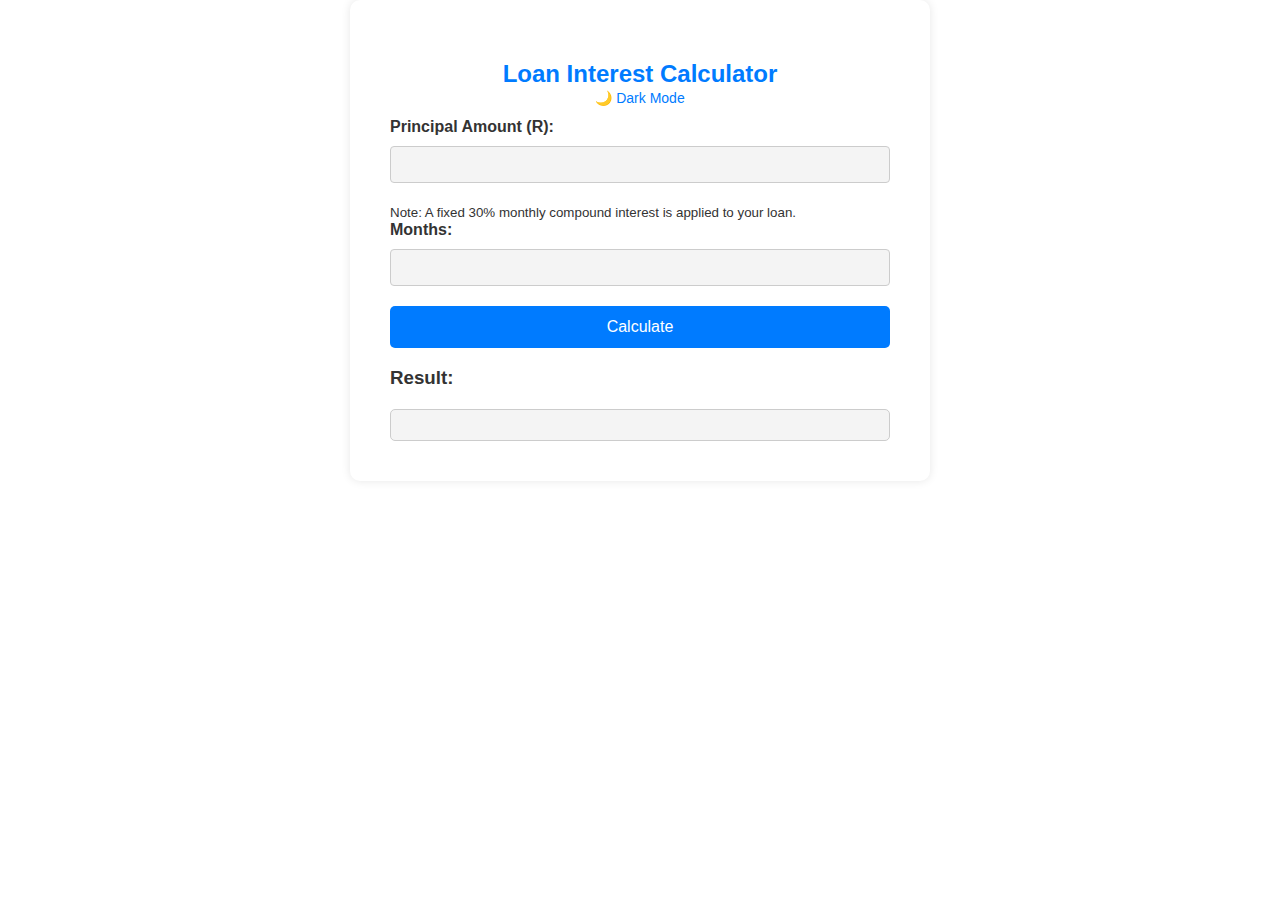
<file: target/classes/static/index.html>
<!DOCTYPE html>
<html lang="en">
<head>
    <meta charset="UTF-8">
    <title>Loan Interest Calculator</title>
    <link rel="stylesheet" href="style.css">
</head>
<body>
<h2>
    Loan Interest Calculator
    <button id="theme-toggle">🌙 Dark Mode</button>
</h2>

<label>Principal Amount (R):</label>
<input type="number" id="principal" required/>
<small>Note: A fixed 30% monthly compound interest is applied to your loan.</small>

<label>Months:</label>
<input type="number" id="months" required/>

<button onclick="calculate()">Calculate</button>

<div id="error-message" style="display: none; color: red; margin-bottom: 20px;"></div>

<h3>Result:</h3>
<div id="result"></div>

<script>
    async function calculate() {
    const errorDiv = document.getElementById('error-message');
    errorDiv.style.display = 'none';
    errorDiv.innerText = '';

    const principal = parseFloat(document.getElementById('principal').value);
    const months = parseInt(document.getElementById('months').value);

    // 🔒 Frontend validation
    if (isNaN(principal) || principal <= 0) {
        showError("Please enter a valid principal amount greater than 0.");
        return;
    }
    if (isNaN(months) || months <= 0) {
        showError("Please enter a valid number of months greater than 0.");
        return;
    }

    try {
        const response = await fetch(`http://localhost:8080/api/loan/calculate?principal=${principal}&months=${months}`);

        if (!response.ok) {
            const errorMsg = await response.text();
            showError("Error: " + errorMsg);
            return;
        }

        const data = await response.json();

        document.getElementById('result').innerHTML = `
          <p><strong>Initial Amount:</strong> R${data.principal}</p>
          <p><strong>Duration:</strong> ${data.months} months</p>
          <p><strong>Total After ${data.months} Months:</strong> R${data.totalAmount}</p>
          <p><strong>Profit Made:</strong> R${data.profit}</p>
        `;
    } catch (error) {
        showError("Unexpected error. Please try again.");
        console.error(error);
    }
}

function showError(message) {
    const errorDiv = document.getElementById('error-message');
    errorDiv.innerText = message;
    errorDiv.style.display = 'block';
}
</script>
</body>
</html>
</file>
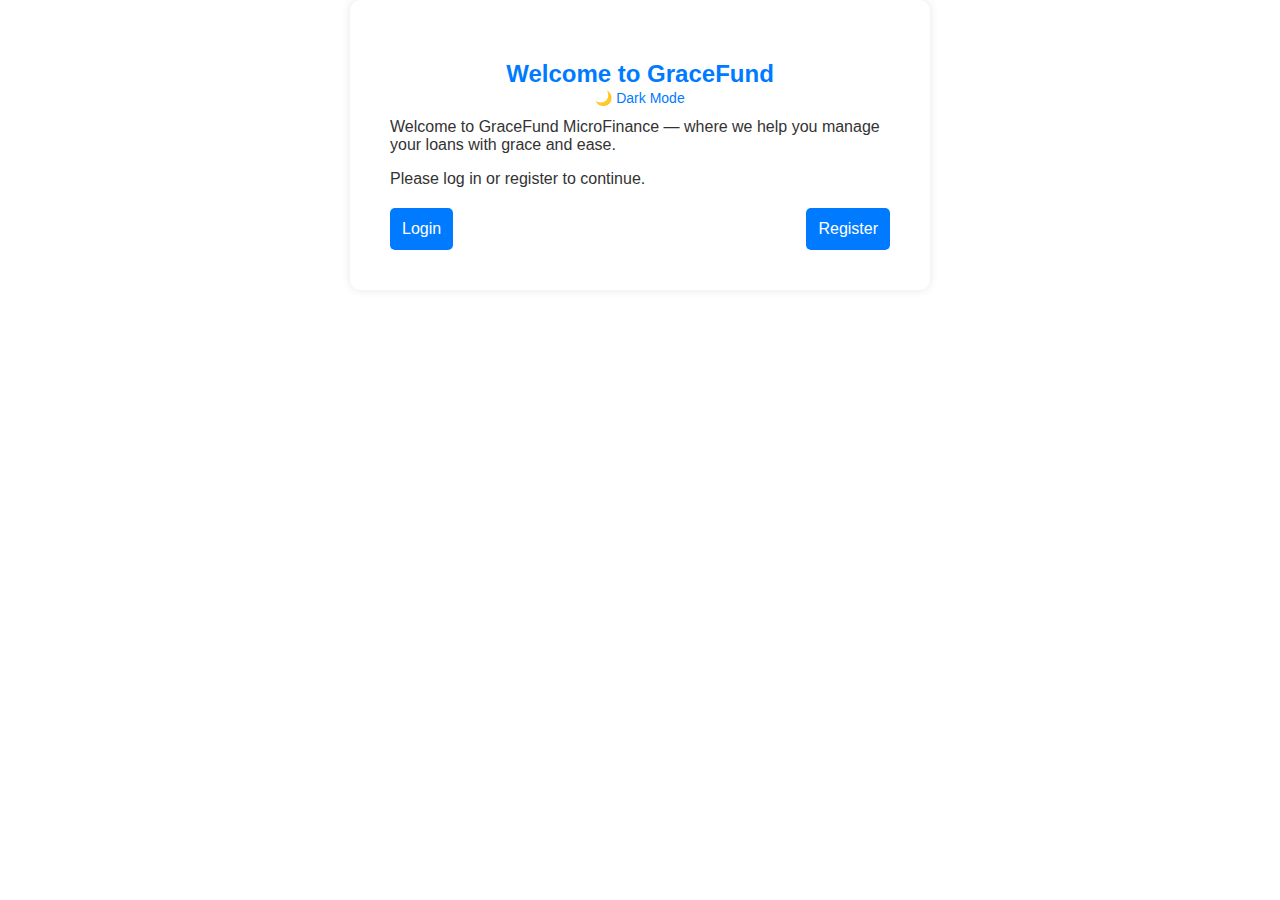
<file: target/classes/static/home.html>
<!DOCTYPE html>
<html lang="en">
<head>
    <meta charset="UTF-8" />
    <title>GraceFund Home</title>
    <link rel="stylesheet" href="style.css" />
</head>
<body>
<h2>Welcome to GraceFund <button id="theme-toggle">🌙 Dark Mode</button></h2>

<div class="auth-form">
    <p>Welcome to GraceFund MicroFinance — where we help you manage your loans with grace and ease.</p>
    <p>Please log in or register to continue.</p>

    <div style="display: flex; justify-content: space-between; margin-top: 20px;">
        <a href="login.html"><button>Login</button></a>
        <a href="register.html"><button>Register</button></a>
    </div>
</div>

<script src="script.js"></script>
</body>
</html>
</file>
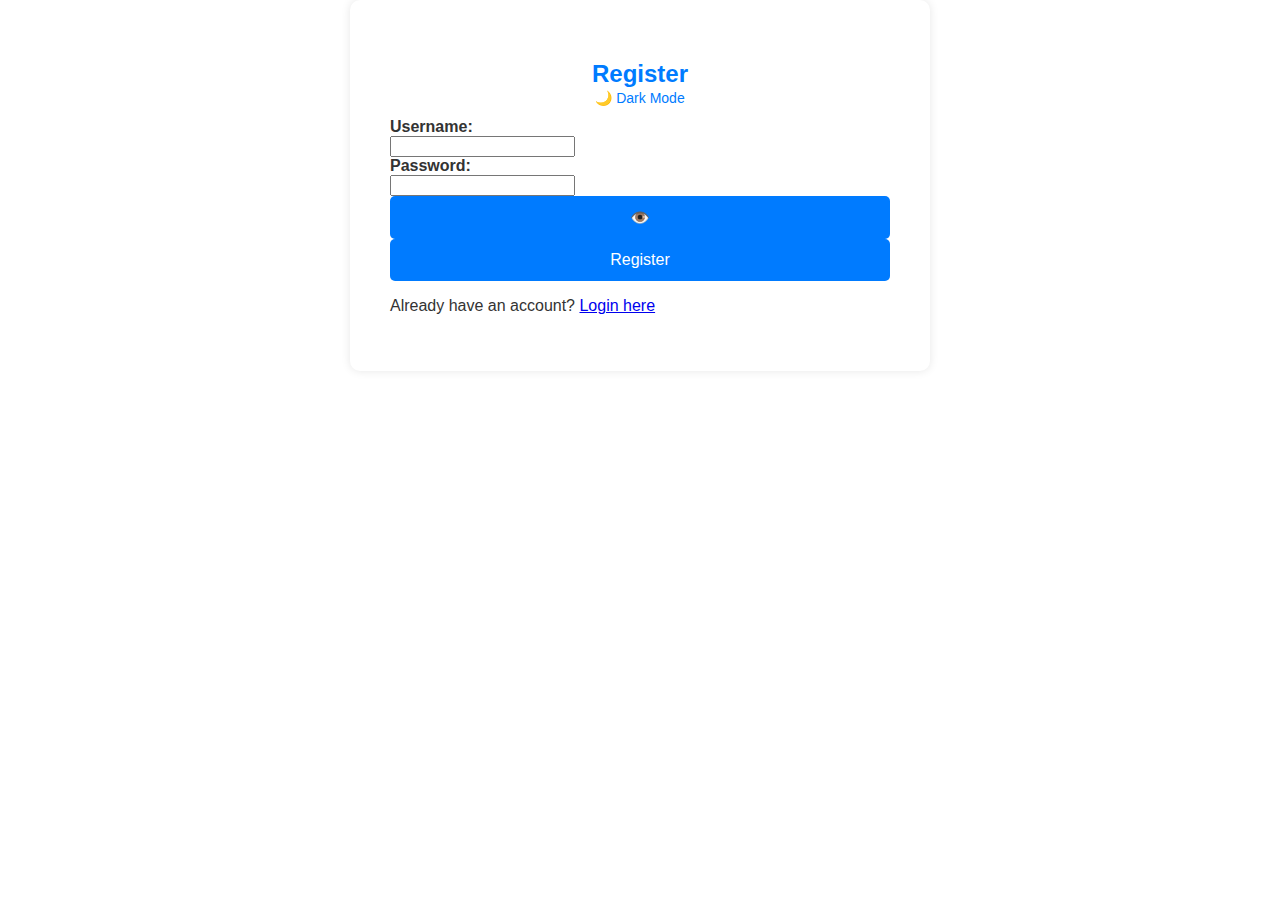
<file: target/classes/static/register.html>
<!DOCTYPE html>
<html lang="en">
<head>
    <meta charset="UTF-8" />
    <title>Register</title>
    <link rel="stylesheet" href="style.css" />
</head>
<body>
<h2>Register <button id="theme-toggle">🌙 Dark Mode</button></h2>

<form id="register-form" class="auth-form">
    <label for="register-username">Username:</label>
    <input type="text" id="register-username" required />

    <label for="register-password">Password:</label>
    <div class="password-field">
        <input type="password" id="register-password" required />
        <button type="button" class="password-toggle-btn" onclick="togglePassword('register-password', this)">👁️</button>
    </div>

    <button type="submit">Register</button>
</form>

<div id="auth-error-message" style="display:none;"></div>

<p>Already have an account? <a href="login.html">Login here</a></p>

<script src="script.js"></script>
</body>
</html>
</file>
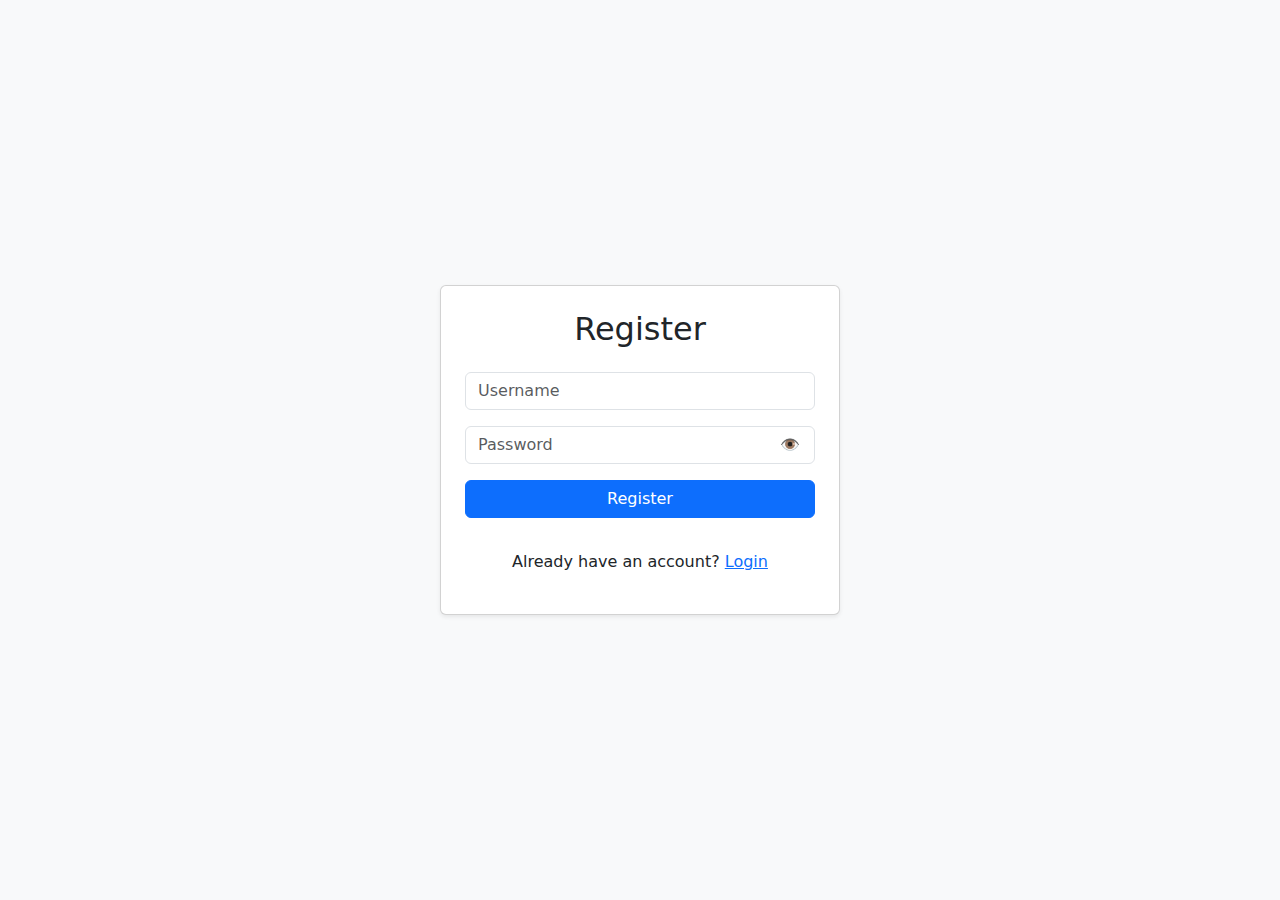
<file: src/main/resources/static/register.html>
<!DOCTYPE html>
<html lang="en">
<head>
    <meta charset="UTF-8" />
    <meta name="viewport" content="width=device-width, initial-scale=1" />
    <title>Register</title>
    <!-- Bootstrap CSS -->
    <link href="https://cdn.jsdelivr.net/npm/bootstrap@5.3.0/dist/css/bootstrap.min.css" rel="stylesheet" />
    <style>
        .password-toggle {
          cursor: pointer;
          user-select: none;
          position: absolute;
          right: 15px;
          top: 50%;
          transform: translateY(-50%);
          color: #6c757d;
        }
        .position-relative {
          position: relative;
        }
    </style>
</head>
<body class="bg-light">

<div class="container d-flex justify-content-center align-items-center vh-100">
    <div class="card p-4 shadow-sm" style="max-width: 400px; width: 100%;">
        <h2 class="mb-4 text-center">Register</h2>
        <form id="registerForm" novalidate>
            <div class="mb-3">
                <input
                        type="text"
                        id="username"
                        class="form-control"
                        placeholder="Username"
                        required
                />
            </div>
            <div class="mb-3 position-relative">
                <input
                        type="password"
                        id="password"
                        class="form-control"
                        placeholder="Password"
                        required
                />
                <span id="togglePassword" class="password-toggle">👁️</span>
            </div>
            <button type="submit" id="submitBtn" class="btn btn-primary w-100">
                Register
            </button>
        </form>
        <div id="message" class="mt-3"></div>
        <p class="mt-3 text-center">
            Already have an account? <a href="login.html">Login</a>
        </p>
    </div>
</div>

<!-- Bootstrap JS Bundle -->
<script src="https://cdn.jsdelivr.net/npm/bootstrap@5.3.0/dist/js/bootstrap.bundle.min.js"></script>

<script>
    // Password toggle
    const passwordInput = document.getElementById('password');
    const togglePassword = document.getElementById('togglePassword');
    togglePassword.addEventListener('click', () => {
      const type = passwordInput.getAttribute('type') === 'password' ? 'text' : 'password';
      passwordInput.setAttribute('type', type);
      togglePassword.textContent = type === 'password' ? '👁️' : '🙈';
    });

    // Form submit with spinner & redirect
    document.getElementById('registerForm').addEventListener('submit', async (e) => {
      e.preventDefault();

      const username = document.getElementById('username').value.trim();
      const password = passwordInput.value.trim();
      const messageEl = document.getElementById('message');
      const submitBtn = document.getElementById('submitBtn');

      messageEl.textContent = '';
      messageEl.className = '';

      if (!username || !password) {
        messageEl.textContent = 'Please fill in all fields.';
        messageEl.className = 'alert alert-danger';
        return;
      }

      // Show loading spinner in button
      submitBtn.disabled = true;
      submitBtn.innerHTML = `<span class="spinner-border spinner-border-sm" role="status" aria-hidden="true"></span> Loading...`;

      try {
        const res = await fetch('/api/auth/register', {
          method: 'POST',
          headers: { 'Content-Type': 'application/json' },
          body: JSON.stringify({ username, password }),
        });

        const result = await res.text();
        if (res.ok) {
          messageEl.textContent = 'Registration successful! Redirecting...';
          messageEl.className = 'alert alert-success';

          // Redirect after 2 seconds (change URL as needed)
          setTimeout(() => {
            window.location.href = '/login.html';
          }, 2000);
        } else {
          messageEl.textContent = result;
          messageEl.className = 'alert alert-danger';
        }
      } catch (error) {
        messageEl.textContent = 'Error connecting to server.';
        messageEl.className = 'alert alert-danger';
      } finally {
        // Reset button
        submitBtn.disabled = false;
        submitBtn.textContent = 'Register';
      }
    });
</script>

</body>
</html>
</file>
<file: target/classes/static/style.css>
:root {
    --bg-color: #ffffff;
    --text-color: #333333;
    --input-bg: #f4f4f4;
    --border-color: #cccccc;
    --btn-bg: #007bff;
    --btn-hover: #0056b3;
}

body.dark {
    --bg-color: #1e1e1e;
    --text-color: #e0e0e0;
    --input-bg: #2c2c2c;
    --border-color: #444;
    --btn-bg: #00aaff;
    --btn-hover: #0088cc;
}

body {
    font-family: Arial, sans-serif;
    background-color: var(--bg-color);
    color: var(--text-color);
    padding: 40px;
    max-width: 500px;
    margin: auto;
    border-radius: 10px;
    box-shadow: 0 0 10px rgba(0,0,0,0.1);
}

h2 {
    text-align: center;
    color: var(--btn-bg);
}

label {
    font-weight: bold;
    display: block;
}

input[type="number"] {
    width: 100%;
    padding: 10px;
    margin: 10px 0 20px 0;
    border: 1px solid var(--border-color);
    border-radius: 4px;
    background-color: var(--input-bg);
    color: var(--text-color);
    box-sizing: border-box;
}

button {
    width: 100%;
    padding: 12px;
    background-color: var(--btn-bg);
    color: white;
    font-size: 16px;
    border: none;
    border-radius: 5px;
    cursor: pointer;
}

button:hover {
    background-color: var(--btn-hover);
}

#result {
    background-color: var(--input-bg);
    padding: 15px;
    margin-top: 20px;
    border: 1px solid var(--border-color);
    border-radius: 5px;
}

#theme-toggle {
    float: right;
    cursor: pointer;
    font-size: 14px;
    background: none;
    border: none;
    color: var(--btn-bg);
    margin-top: -10px;
}
#error-message {
    background-color: #f8d7da;
    color: #721c24;
    padding: 10px 15px;
    border: 1px solid #f5c6cb;
    border-radius: 5px;
}
</file>
